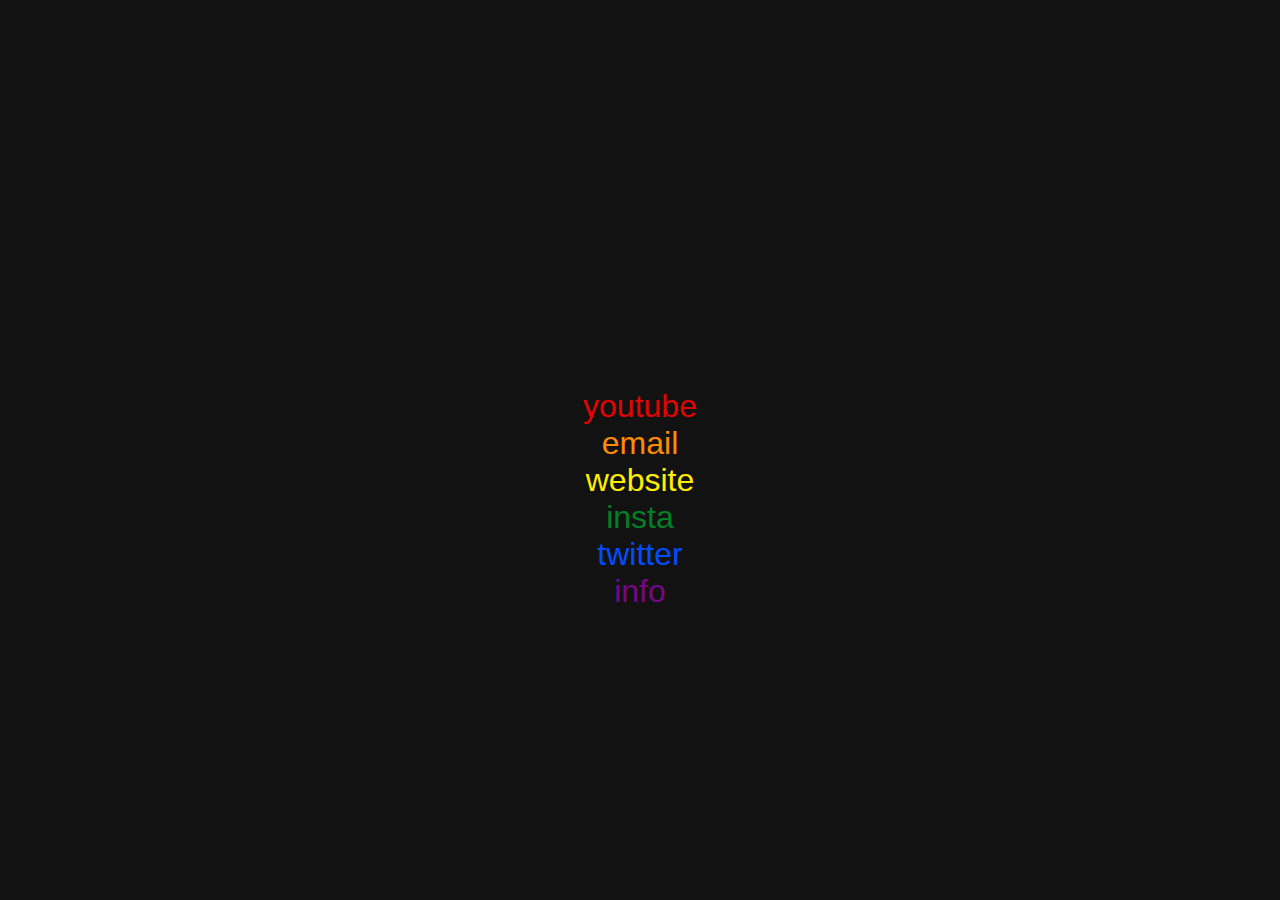
<file: index.html>
<!DOCTYPE html>
<html>
	<head>
		<meta charset="utf-8">
		<title>Matthew Ennis</title>
		<link rel="stylesheet" href="style.css">
		<link rel="shortcut icon" href="favicon.ico">
		<script src="indexscripts.js"></script>
	</head>
	<body>
		<div class="section">
			<h1 onmouseover="grey()">
				<span id="m">m</span><span id="@">@</span><span id="tthew">tthew</span><span id="ennis">ennis</span><span id="dot">.</span><span id="info2">info</span>
			</h1>
			<p><a class="link" id="youtube" href="https://www.youtube.com/channel/UCOxPb5DBUZVhJN8Hck28uYA" onmouseover="youtube()">youtube</a></p>
			<p><a class="link" id="email" href="mailto:m@tthewennis.info" onmouseover="email()">email</a></p>
			<p><a class="link" id="website" href="https://tthewennis.info" onmouseover="website()">website</a></p>
			<p><a class="link" id="insta" href="https://www.instagram.com/tthewennis/" onmouseover="insta()">insta</a></p>
			<p><a class="link" id="twitter" href="https://www.twitter.com/tthewennis/" onmouseover="twitter()">twitter</a></p>
			<p><a class="link" id="info" href="info.html" onmouseover="info()">info</a></p>
		</div>
	</body>
</html>
</file>
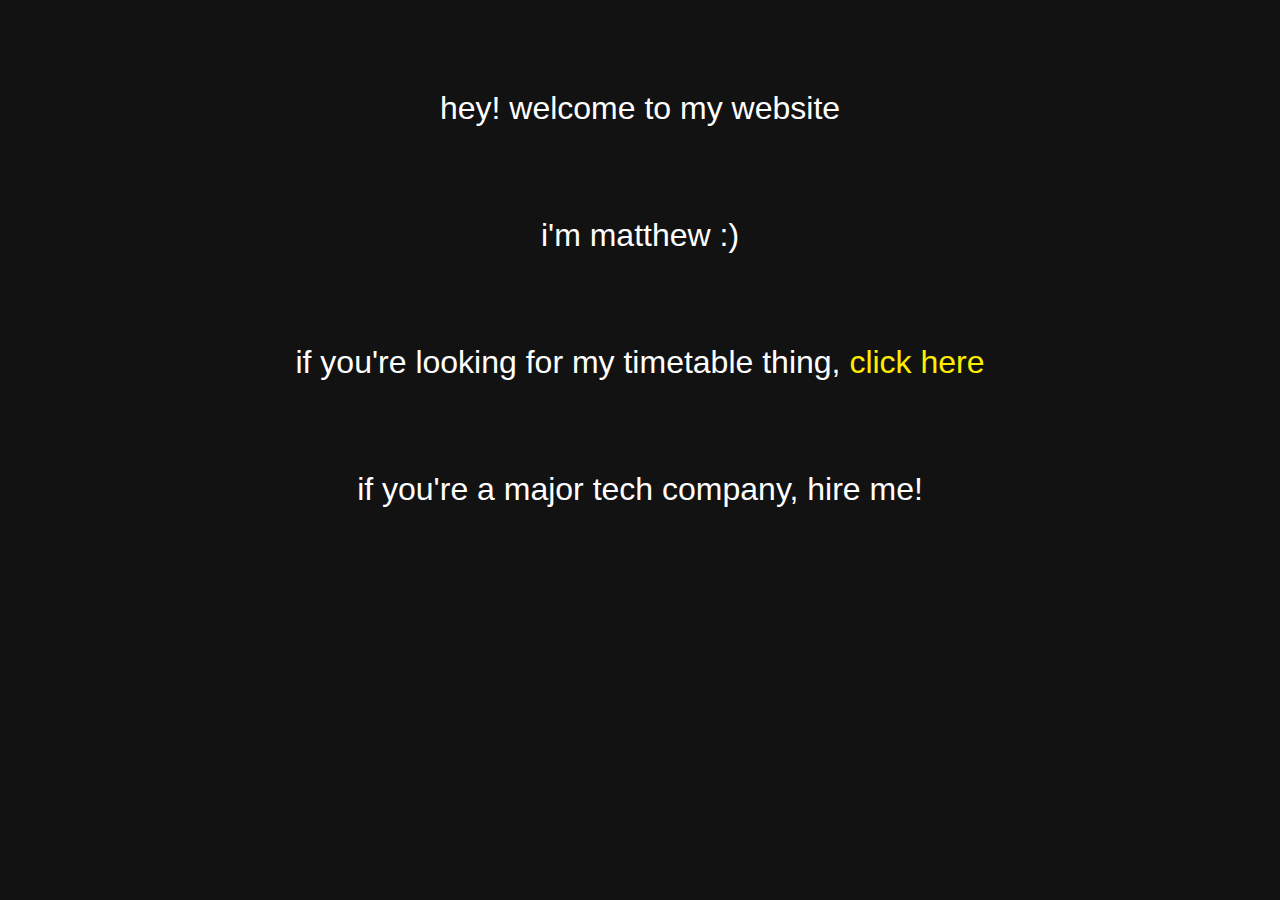
<file: info.html>
<!DOCTYPE html>
<html>
	<head>
		<meta charset="utf-8">
		<title>Info</title>
		<link rel="stylesheet" href="style.css">
		<link rel="shortcut icon" href="favicon.ico">
	</head>
	<body>
		<div class="bio">
			<p class="bio">hey! welcome to my website</p>
			<p class="bio">i'm matthew :)</p>
			<p class="bio">if you're looking for my timetable thing, <a class="link" id="website" href="timetable.html">click here</a></p>
			<p class="bio">if you're a major tech company, hire me!</p>
		</div>
	</body>
</html>
</file>
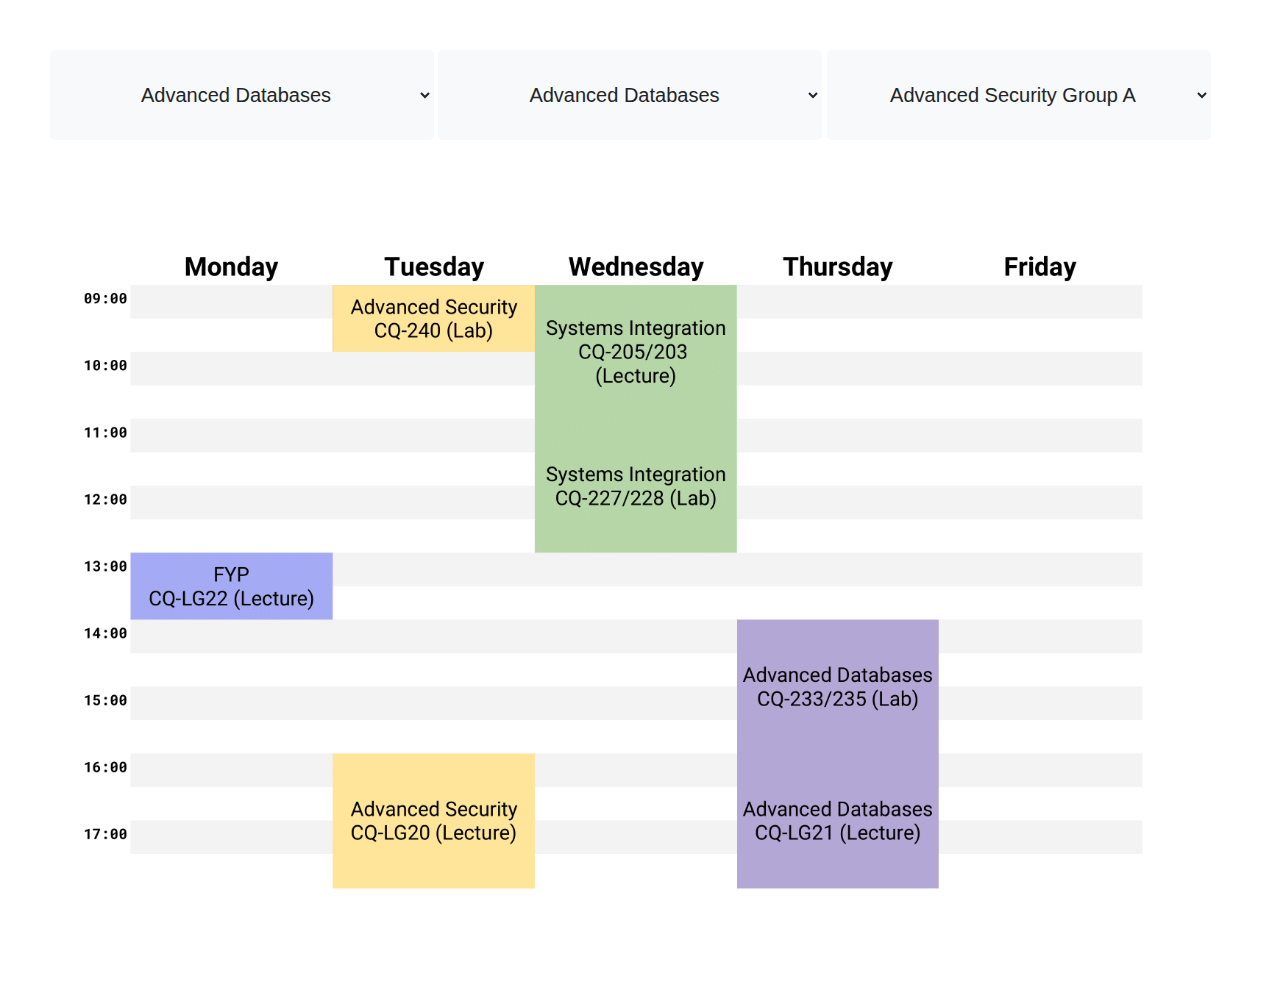
<file: timetable.html>
<!DOCTYPE html>
<html>
	<head>
		<meta charset="utf-8">
		<title>Timetable</title>
		<link rel="stylesheet" href="https://maxcdn.bootstrapcdn.com/bootstrap/4.0.0/css/bootstrap.min.css" integrity="sha384-Gn5384xqQ1aoWXA+058RXPxPg6fy4IWvTNh0E263XmFcJlSAwiGgFAW/dAiS6JXm" crossorigin="anonymous">
		<link rel="shortcut icon" href="favicon.ico">
		<script src="timetablescripts.js"></script>
	</head>
	<body>
		<div style="padding-top:50px; padding-left:50px" >
			<select class="btn btn-lg btn-light" style="width:30vw;height:10vh" id="option1" name="option1" onchange="changeImage()">Option 1:
				<option value="1">Advanced Databases</option>
				<option value="2">Distributed Systems</option>
				<option value="3">Fundamentals of IoT</option>
				<option value="4">Games Engines</option>
				<option value="5">Image Processing</option>
				<option value="6">Machine Learning</option>
				<option value="7">Rich Web Dev</option>
				<option value="8">Systems Software</option>
			</select>
			<select class="btn btn-lg btn-light" style="width:30vw;height:10vh" id="option2" name="option2" onchange="changeImage()">
				<option value="1">Advanced Databases</option>
				<option value="2">Distributed Systems</option>
				<option value="3">Fundamentals of IoT</option>
				<option value="4">Games Engines</option>
				<option value="5">Image Processing</option>
				<option value="6">Machine Learning</option>
				<option value="7">Rich Web Dev</option>
				<option value="8">Systems Software</option>
			</select>
			<select class="btn btn-lg btn-light" style="width:30vw;height:10vh" id="labgroup" name="labgroup" onchange="changeImage()">
				<option value="A">Advanced Security Group A</option>
				<option value="B">Advanced Security Group B</option>
			</select>
		</div>
		<img id="timetable" src="assets/timetable11A.png" style="width:95vw" />
	</body>
</html>
</file>
<file: style.css>
html {
	font-family:"Century Gothic", CenturyGothic, AppleGothic, sans-serif;
	color:white;
}

body {
	background-color:#121212;
	margin:0;
	padding:0;
}

p {
	margin:0;
}

.section {
	width:80%;
	text-align:center;
	padding:5vh 10%;
}

.link {
	font-size:2rem;
	text-decoration:none;
}

.bio {
	text-align:center;
	font-size:2rem;
	padding:5vh;
}

#youtube {
	color:#E40303;
}

#email {
	color:#FF8C00;
}

#website {
	color:#FFED00;
}

#twitter {
	color:#004DFF;
}

#insta {
	color:#008026;
}

#info {
	color:#750787;
}

h1 {
	color:#121212;
	padding-top:25vh;
	margin:0;
	font-size:8vw;
}
</file>
